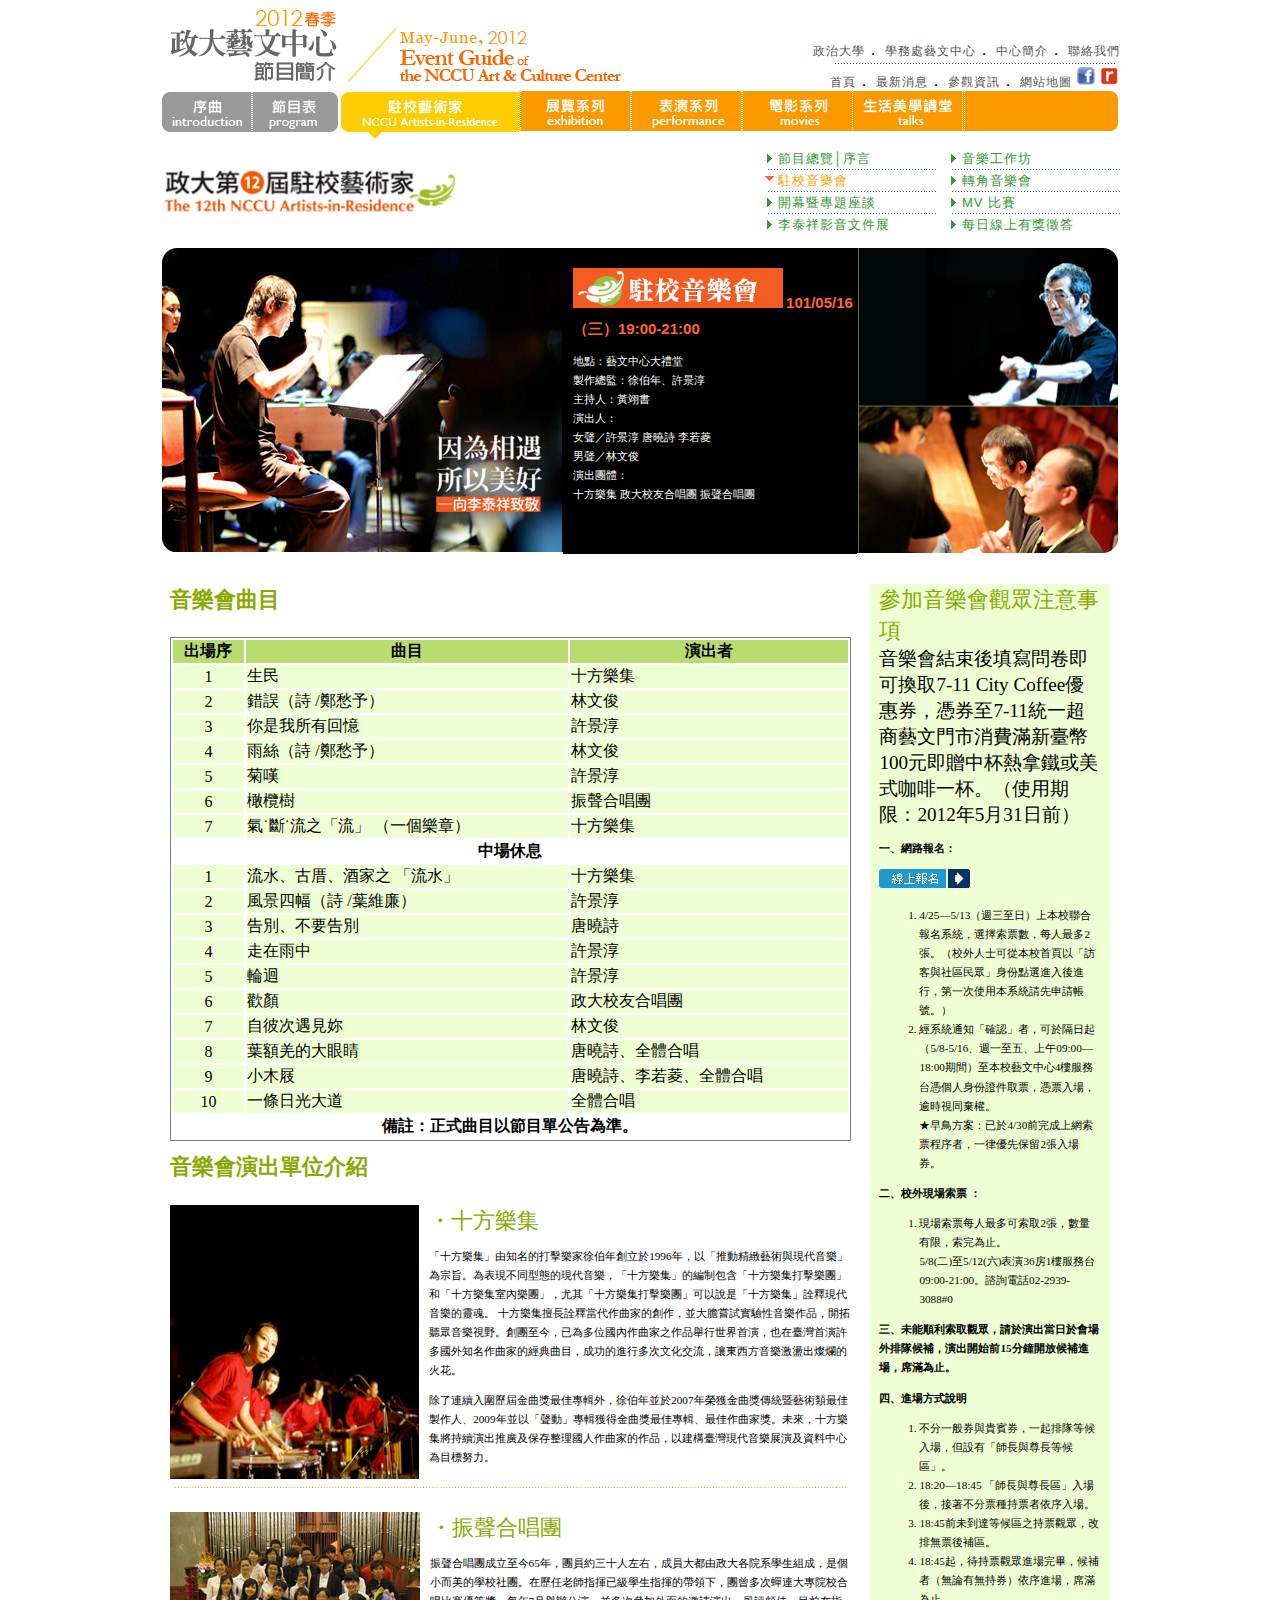
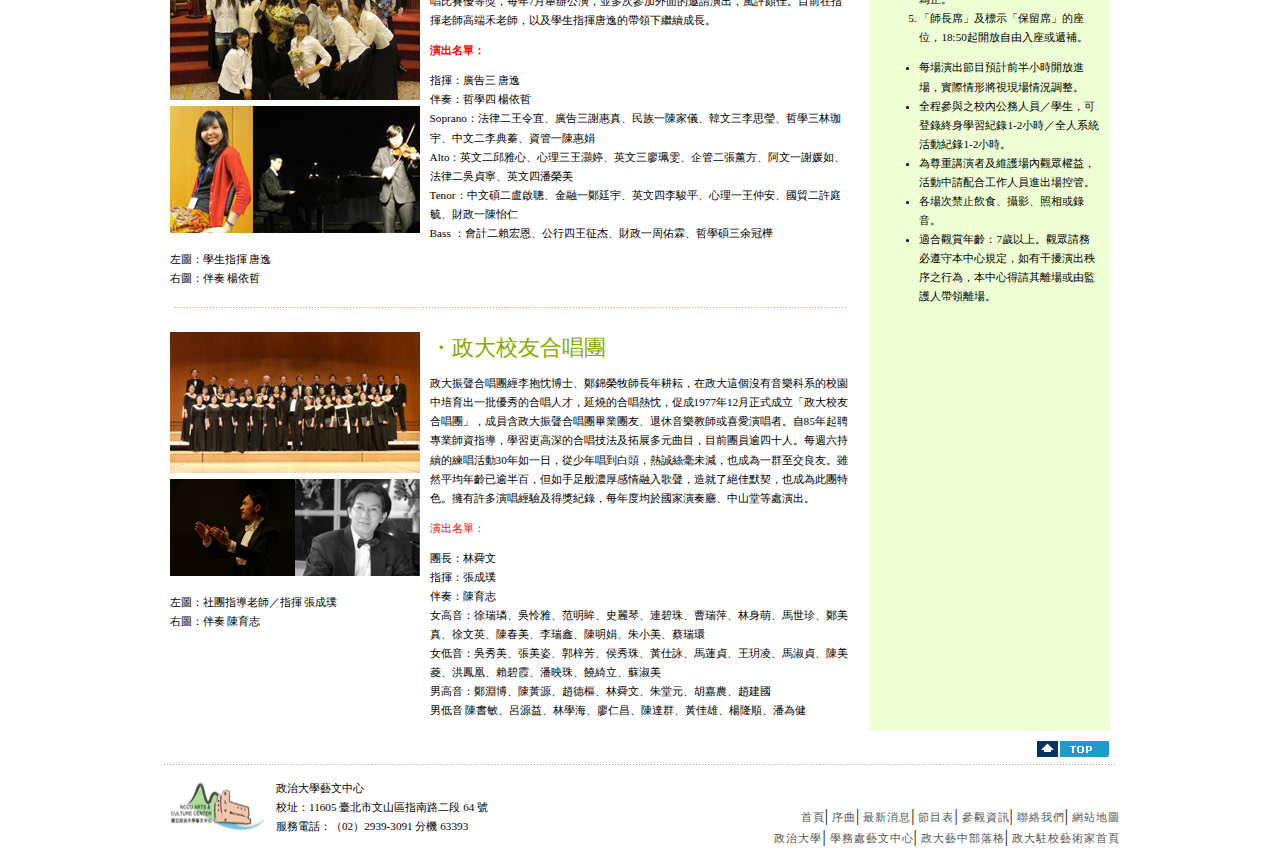
<file: index.html>
<!DOCTYPE html>
<html>
<meta charset="UTF-8">
<link rel=stylesheet type="text/css" href="css/mycss.css">
<head>
        <meta charset="utf-8">
        <title>政大藝文中心節目簡介－2012春季</title>
</head>
<body>
	<div id="box">
		<div id="header">
			<div>
				<img src="pic/header1.jpg">
				<img src="pic/header2.jpg">
			</div>
			<div id="header_links">
				<div>
				<a href="http://www.nccu.edu.tw" class="header_links_color">政治大學</a>．
				<a href="http://osa.nccu.edu.tw/tw/component/content/article?id=667&Itemid=273" class="header_links_color">學務處藝文中心</a>．
				<a href="http://artist.nccu.edu.tw/2012spring/aboutus.html" class="header_links_color">中心簡介</a>．
				<a href="http://artist.nccu.edu.tw/2012spring/contact.html" class="header_links_color">聯絡我們</a><br>
				</div>
				<div>
				<img src="pic/line_header.jpg" class="line"><br>
				</div>
				<div>
				<a href="http://artist.nccu.edu.tw/2012spring/index.html" class="header_links_color">首頁</a>．
				<a href="http://artist.nccu.edu.tw/2012spring/news.html" class="header_links_color">最新消息</a>．
				<a href="http://artist.nccu.edu.tw/2012spring/visit.html" class="header_links_color">參觀資訊</a>．
				<a href="http://artist.nccu.edu.tw/2012spring/map.html" class="header_links_color">網站地圖</a>
				<a img="" href="https://www.facebook.com/nccuarts"><img src="pic/f.jpg"></a>
				<a img="" href="http://blog.roodo.com/inccuart"><img src="pic/r.jpg"></a>
				</div>
			</div>
		</div>
		<div id="menu">
			<div id="title1">
				<a href="http://artist.nccu.edu.tw/2012spring/introduction.html"><img src="pic/intro1.jpg" class=""> </a>
				<a href="http://artist.nccu.edu.tw/2012spring/program.html"><img src="pic/program1.jpg" class=""></a> 	
			</div>
			<div id="title2">
				<a href="http://artist.nccu.edu.tw/2012spring/air.html"><img src="pic/resi.jpg" class=""></a>
				<a href="http://artist.nccu.edu.tw/2012spring/exhibition.html"><img src="pic/exhi1.jpg" class=""></a>
				<a href="http://artist.nccu.edu.tw/2012spring/performance.html"><img src="pic/perform1.jpg" class=""></a>
				<a href="http://artist.nccu.edu.tw/2012spring/movies.html"><img src="pic/movie1.jpg" class=""></a>
				<a href="http://artist.nccu.edu.tw/2012spring/talks.html"><img src="pic/talks1.jpg" class=""></a>
				<img src="pic/blank.jpg"  id="blank">
			</div>
		</div>
		<div id="sub_menu">
				<img src="pic/artists_in_residence.jpg" id="sub_menu_pic">	
			<div id="sub">
				<div class="sub_links_column">
					<div>
						<img src="pic/tri_green.jpg">
						<a href="http://artist.nccu.edu.tw/2012spring/air.html" class="sub_links">節目總覽│序言</a>
					</div>
					<img src="pic/line_links.jpg" class="line">
					<div>
						<img src="pic/tri_red.jpg">
						<a href="http://artist.nccu.edu.tw/2012spring/air_concert.html"  class="sub_links_orange">駐校音樂會</a>
					</div>
					<img src="pic/line_links.jpg" class="line">
					<div>
						<img src="pic/tri_green.jpg">
						<a href="http://artist.nccu.edu.tw/2012spring/air_opening.html" class="sub_links">開幕暨專題座談</a>
					</div>
					<img src="pic/line_links.jpg" class="line">
					<div>
						<img src="pic/tri_green.jpg">
						<a href="http://artist.nccu.edu.tw/2012spring/air_exhibit.html" class="sub_links">李泰祥影音文件展</a>
					</div>	
				</div>
				<div class="sub_links_column">
					<div>
						<img src="pic/tri_green.jpg">
						<a href="http://artist.nccu.edu.tw/2012spring/air_workshop.html" class="sub_links">音樂工作坊</a>
					</div>
					<img src="pic/line_links.jpg" class="line">
					<div>
						<img src="pic/tri_green.jpg">
						<a href="http://artist.nccu.edu.tw/2012spring/air_corner.html" class="sub_links">轉角音樂會</a>
					</div>
					<img src="pic/line_links.jpg" class="line">
					<div>
						<img src="pic/tri_green.jpg">
						<a href="http://artist.nccu.edu.tw/2012spring/air_mv.html" class="sub_links">MV 比賽</a>
					</div>
					<img src="pic/line_links.jpg" class="line">
					<div>
						<img src="pic/tri_green.jpg">
						<a href="http://artist.nccu.edu.tw/2012spring/air_quiz.html" class="sub_links">每日線上有獎徵答</a>
					</div>							
				</div>
			</div>
		</div>
		<div id=concert>
			<img src="pic/concert_info1.jpg" >
			<div id="concert_info">
				<img src="pic/concert_title.jpg" >
				<span id="concert_time">101/05/16（三）19:00-21:00</span>
				<p> 地點：藝文中心大禮堂<br>
				 製作總監：徐伯年、許景淳<br>
				主持人：黃翊書<br>
				演出人：<br>
		   		女聲／許景淳 唐曉詩 李若菱<br>
		  		男聲／林文俊<br>
				演出團體：<br>
		   		十方樂集   政大校友合唱團   振聲合唱團</p>
		   	</div>
		   	<img src="pic/concert_info2.jpg">
		</div>
		<div id="article">
			<div id="list">
				<div id="sheet">
					<h3 class="sub_title">音樂會曲目</h3>
					<table class="concert_song">
						<thead>
							<tr>
								<th class="concert_song_title">出場序</th>
								<th class="concert_song_title">曲目</th>
								<th class="concert_song_title">演出者</th>
							</tr>	
						</thead>
						<tbody>
							<tr>
								<td class="song_info">1</td>
								<td class="song_info">生民</td>
								<td class="song_info">十方樂集</td>
							</tr>
							<tr>
								<td class="song_info">2</td>
								<td class="song_info">錯誤（詩 /鄭愁予）</td>
								<td class="song_info">林文俊</td>
							</tr>
							<tr>
								<td class="song_info">3</td>
								<td class="song_info">你是我所有回憶</td>
								<td class="song_info">許景淳</td>
							</tr>
							<tr>
								<td class="song_info">4</td>
								<td class="song_info">雨絲（詩 /鄭愁予）</td>
								<td class="song_info">林文俊</td>
							</tr>
							<tr>
								<td class="song_info">5</td>
								<td class="song_info">菊嘆</td>
								<td class="song_info">許景淳</td>
							</tr>
							<tr>
								<td class="song_info">6</td>
								<td class="song_info">橄欖樹</td>
								<td class="song_info">振聲合唱團</td>
							</tr>
							<tr>
								<td class="song_info">7</td>
								<td class="song_info">氣˙斷˙流之「流」 （一個樂章）</td>
								<td class="song_info">十方樂集</td>
							</tr>
							<tr>
							
								<td class="rest" colspan="3"><strong>中場休息<strong></td>
						
							</tr>
							<tr>
								<td class="song_info">1</td>
								<td class="song_info">流水、古厝、酒家之 「流水」</td>
								<td class="song_info">十方樂集</td>
							</tr>
							<tr>
								<td class="song_info">2</td>
								<td class="song_info">風景四幅（詩 /葉維廉）</td>
								<td class="song_info">許景淳</td>
							</tr>
							<tr>
								<td class="song_info">3</td>
								<td class="song_info">告別、不要告別</td>
								<td class="song_info">唐曉詩</td>
							</tr>
							<tr>
								<td class="song_info">4</td>
								<td class="song_info">走在雨中</td>
								<td class="song_info">許景淳</td>
							</tr>
							<tr>
								<td class="song_info">5</td>
								<td class="song_info">輪迴</td>
								<td class="song_info">許景淳</td>
							</tr>
							<tr>
								<td class="song_info">6</td>
								<td class="song_info">歡顏</td>
								<td class="song_info">政大校友合唱團</td>
							</tr>
							<tr>
								<td class="song_info">7</td>
								<td class="song_info">自彼次遇見妳</td>
								<td class="song_info">林文俊</td>
							</tr>
							<tr>
								<td class="song_info">8</td>
								<td class="song_info">葉額羌的大眼睛</td>
								<td class="song_info">唐曉詩、全體合唱</td>
							</tr>
							<tr>
								<td class="song_info">9</td>
								<td class="song_info">小木屐</td>
								<td class="song_info">唐曉詩、李若菱、全體合唱</td>
							</tr>
							<tr>
								<td class="song_info">10</td>
								<td class="song_info">一條日光大道</td>
								<td class="song_info">全體合唱</td>
							</tr>
							<tr>
								<td colspan="3" class="rest"><strong>備註：正式曲目以節目單公告為準。</strong></td>
							</tr>
						</tbody>
					</table>
				</div>
				<h3 class="sub_title">音樂會演出單位介紹</h3>
				<div class="content">
					<img src="pic/concert_ten.jpg" class="content_pic">
					<div class="content_info">
						<span class="sub_title">・十方樂集</span>
						<div class="info_size">
							<p>「十方樂集」由知名的打擊樂家徐伯年創立於1996年，以「推動精緻藝術與現代音樂」為宗旨。為表現不同型態的現代音樂，「十方樂集」的編制包含「十方樂集打擊樂團」和「十方樂集室內樂團」，尤其「十方樂集打擊樂團」可以說是「十方樂集」詮釋現代音樂的靈魂。 十方樂集擅長詮釋當代作曲家的創作，並大膽嘗試實驗性音樂作品，開拓聽眾音樂視野。創團至今，已為多位國內作曲家之作品舉行世界首演，也在臺灣首演許多國外知名作曲家的經典曲目，成功的進行多次文化交流，讓東西方音樂激盪出燦爛的火花。</p>
							<p>
							除了連續入圍歷屆金曲獎最佳專輯外，徐伯年並於2007年榮獲金曲獎傳統暨藝術類最佳製作人、2009年並以「聲動」專輯獲得金曲獎最佳專輯、最佳作曲家獎。未來，十方樂集將持續演出推廣及保存整理國人作曲家的作品，以建構臺灣現代音樂展演及資料中心為目標努力。</p>
						</div>
					</div>
				</div>
				<img src="pic/line.jpg" class="line_pic">
				<div class="content">
					<div class="content_pic">
						<img src="pic/concert_alumni3.jpg">
						<img src="pic/concert_alumni2.jpg">
						<p>左圖：學生指揮 唐逸<br>
						右圖：伴奏 楊依哲	</p>
					</div>
					<div class="content_info">
						<span class="sub_title">・振聲合唱團</span>
						<div class="info_size">
							<p>振聲合唱團成立至今65年，團員約三十人左右，成員大都由政大各院系學生組成，是個小而美的學校社團。在歷任老師指揮已級學生指揮的帶領下，團曾多次蟬連大專院校合唱比賽優等獎，每年7月舉辦公演，並多次參加外面的邀請演出，風評頗佳。目前在指揮老師高端禾老師，以及學生指揮唐逸的帶領下繼續成長。</p>
					
							<span class="font_red"><strong>演出名單：</strong></span>
							<p>指揮：廣告三 唐逸<br>
							伴奏：哲學四 楊依哲<br>
							Soprano：法律二王令宜、廣告三謝惠真、民族一陳家儀、韓文三李思瑩、哲學三林珈宇、中文二李典蓁、資管一陳惠娟<br>
							Alto：英文二邱雅心、心理三王灝婷、英文三廖珮雯、企管二張薰方、阿文一謝媛如、法律二吳貞寧、英文四潘榮美<br>
							Tenor：中文碩二盧啟聰、金融一鄭廷宇、英文四李駿平、心理一王仲安、國貿二許庭毓、財政一陳怡仁<br>
							Bass ：會計二賴宏恩、公行四王征杰、財政一周佑霖、哲學碩三余冠樺</p>
						</div>
					</div>
				</div>
				<img src="pic/line.jpg" class="line_pic">
				<div class="content">
					<div class="content_pic">
						<img src="pic/concert_nccu.jpg"><br>
						<img src="pic/concert_nccu2.jpg">
						<p>左圖：社團指導老師／指揮  張成璞<br>	
						右圖：伴奏  陳育志</p>
					</div>
					<div class="content_info">						
						<span class="sub_title">・政大校友合唱團</span>
						<div class="info_size">
							<p>政大振聲合唱團經李抱忱博士、鄭錦榮牧師長年耕耘，在政大這個沒有音樂科系的校園中培育出一批優秀的合唱人才，延燒的合唱熱忱，促成1977年12月正式成立「政大校友合唱團」，成員含政大振聲合唱團畢業團友、退休音樂教師或喜愛演唱者。自85年起聘專業師資指導，學習更高深的合唱技法及拓展多元曲目，目前團員逾四十人。每週六持續的練唱活動30年如一日，從少年唱到白頭，熱誠絲毫未減，也成為一群至交良友。雖然平均年齡已逾半百，但如手足般濃厚感情融入歌聲，造就了絕佳默契，也成為此團特色。擁有許多演唱經驗及得獎紀錄，每年度均於國家演奏廳、中山堂等處演出。</p>

							<span class="font_red">演出名單：</span>
							<p>團長：林舜文<br>
							指揮：張成璞<br>
							伴奏：陳育志<br>
							女高音：徐瑞璘、吳怜雅、范明眸、史麗琴、連碧珠、曹瑞萍、林身萌、馬世珍、鄭美真、徐文英、陳春美、李瑞鑫、陳明娟、朱小美、蔡瑞環<br>
							女低音：吳秀美、張美姿、郭梓芳、侯秀珠、黃仕詠、馬蓮貞、王玥凌、馬淑貞、陳美菱、洪鳳凰、賴碧霞、潘映珠、饒綺立、蘇淑美<br>
							男高音：鄭淵博、陳黃源、趙德樞、林舜文、朱堂元、胡嘉農、趙建國<br>
							男低音 陳書敏、呂源益、林學海、廖仁昌、陳達群、黃佳雄、楊隆順、潘為健</p>
						</div>
					</div>
				</div>
			</div>
			<div class="concert_note">
				<span class="sub_title">參加音樂會觀眾注意事項<br></span>

				<span id="note_p1">音樂會結束後填寫問卷即可換取7-11 City Coffee優惠券，憑券至7-11統一超商藝文門市消費滿新臺幣100元即贈中杯熱拿鐵或美式咖啡一杯。（使用期限：2012年5月31日前）</span>

				<div class="info_size"> 
				<p><strong>一、網路報名：</strong></p>
				<a href="reg.html" ><img src="pic/reg.jpg" id="reg"></a>

				<ol>
					<li>4/25—5/13（週三至日）上本校聯合報名系統，選擇索票數，每人最多2張。（校外人士可從本校首頁以「訪客與社區民眾」身份點選進入後進行，第一次使用本系統請先申請帳號。）</li>
					<li>經系統通知「確認」者，可於隔日起（5/8-5/16、週一至五、上午09:00—18:00期間）至本校藝文中心4樓服務台憑個人身份證件取票，憑票入場，逾時視同棄權。<br>
					★早鳥方案：已於4/30前完成上網索票程序者，一律優先保留2張入場券。</li>
				</ol>

				<p><strong>二、校外現場索票 ：</strong></p>

					<ol>
						<li>現場索票每人最多可索取2張，數量有限，索完為止。 <br>
						5/8(二)至5/12(六)表演36房1樓服務台  09:00-21:00。諮詢電話02-2939-3088#0</li>
					</ol>

					<p><strong>三、未能順利索取觀眾，請於演出當日於會場外排隊候補，演出開始前15分鐘開放候補進場，席滿為止。</strong></p>

					<p><strong>四、進場方式說明</strong></p>
					<ol>
						<li>不分一般券與貴賓券，一起排隊等候入場，但設有「師長與尊長等候區」。</li>
						<li>18:20—18:45 「師長與尊長區」入場後，接著不分票種持票者依序入場。</li>
						<li>18:45前未到達等候區之持票觀眾，改排無票後補區。</li>
						<li>18:45起，待持票觀眾進場完畢，候補者（無論有無持券）依序進場，席滿為止。</li>
						<li>「師長席」及標示「保留席」的座位，18:50起開放自由入座或遞補。</li>
					</ol>
				<ul>
					<li>每場演出節目預計前半小時開放進場，實際情形將視現場情況調整。</li>
					<li>全程參與之校內公務人員／學生，可登錄終身學習紀錄1-2小時／全人系統活動紀錄1-2小時。</li>
					<li>為尊重講演者及維護場內觀眾權益，活動中請配合工作人員進出場控管。</li>
					<li>各場次禁止飲食、攝影、照相或錄音。</li>
					<li>適合觀賞年齡：7歲以上。觀眾請務必遵守本中心規定，如有干擾演出秩序之行為，本中心得請其離場或由監護人帶領離場。</li>
				</ul>	
				</div>
			</div>	
		</div>
	<a  href="#header" id="top"><img src="pic/top.jpg"></a>
	<img src="pic/line_footer.jpg">
	<div class="footer">
		<div id="footer_logo">
			<img src="pic/logo.jpg">
			<p>政治大學藝文中心<br>
			校址：11605 臺北市文山區指南路二段 64 號<br> 
			服務電話：（02）2939-3091 分機 63393<br></p>
		</div>
		<div id="footer_links">
			<a href="http://artist.nccu.edu.tw/2012spring/index.html" class="footer_links_color">首頁</a>|
			<a href="http://artist.nccu.edu.tw/2012spring/introduction.html" class="footer_links_color">序曲</a>|
			<a href="http://artist.nccu.edu.tw/2012spring/news.html" class="footer_links_color">最新消息</a>|
			<a href="http://artist.nccu.edu.tw/2012spring/program.html" class="footer_links_color">節目表</a>|
			<a href="http://artist.nccu.edu.tw/2012spring/visit.html" class="footer_links_color">參觀資訊</a>|
			<a href="http://artist.nccu.edu.tw/2012spring/contact.html" class="footer_links_color">聯絡我們</a>|
			<a href="http://artist.nccu.edu.tw/2012spring/map.html" class="footer_links_color">網站地圖</a><br>
			<a href="http://www.nccu.edu.tw" class="footer_links_color">政治大學</a>|	<!--新分頁-->
			<a href="http://osa.nccu.edu.tw/tw/component/content/article?id=667&Itemid=273" class="footer_links_color">學務處藝文中心</a>|<!--新分頁-->
			<a href="http://blog.roodo.com/inccuart" class="footer_links_color">政大藝中部落格</a>|
			<a href="http://artist.nccu.edu.tw" class="footer_links_color">政大駐校藝術家首頁</a>
		</div>
	</div>
	</div>

</body>
</file>
<file: css/mycss.css>
a{
	text-decoration:none;
	margin-bottom:0px; 
	margin-top:0px; 
}

#box {
	display: flex;
	flex-direction: column;
	margin: auto;
	justify-content: center;
	max-width:960px;
}

#header {
	display: flex;
	width: 960px;
	justify-content: space-between;
	align-content: flex-end;
}

.header_pic{
	display: flex;
	justify-content: flex-start;

}

#header_links {
	display: flex;
	flex-direction: column;
	justify-content:flex-end;
	text-align:right;
	align-content: flex-end;
	line-height: 0.7;
	width: 40%;
	margin-bottom: 5px;
}

.header_links_color{

	text-decoration: none;
	color: #555555;
	font-weight: none;
	font-size: 12px;
	letter-spacing : 1px;
	font-family: Arial, Verdana, Helvetica, sans-serif;
}


#blank{
	height: 42px;
}

#menu {
	display: flex;
	flex-direction: row;	
	width: 960px;
}


#title1{
	display: flex;
	flex-direction: row;
	width:180px;
}

#title2{
	display: flex;
	flex-direction: row;
	width:780px;
}
#sub_menu{
	display: flex;
	width:1000px;
	justify-content:space-between;
}

#sub_menu_pic{
	width :300px;
	height: 60px;
	margin-top:17px;
	justify-content: center;
}

#sub{
	display: flex;
	flex-direction: row;
	width:40%;
}

#concert{
	display:flex;
	justify-content: space-between;
	background: black; 
	margin-bottom: 20px;
	margin-top:10px; 
}

.sub_links{
	color: #339933;
	font-weight: none;
	font-size: 13px;
	text-decoration: none;
	letter-spacing : 1px;
	font-family: Arial, Verdana, Helvetica, sans-serif;
}


.sub_links:hover{
	color: orange;
	font-weight: none;
	font-size: 13px;
	text-decoration: none;
	letter-spacing : 1px;
	font-family: Arial, Verdana, Helvetica, sans-serif;
}

.sub_links:visited{
	color: red;
	font-weight: none;
	font-size: 13px;
	text-decoration: none;
	letter-spacing : 1px;
	font-family: Arial, Verdana, Helvetica, sans-serif;
}


.sub_links_orange{
	color: orange;
	font-weight: none;
	font-size: 13px;
	text-decoration: none;
	letter-spacing : 1px;
	font-family: Arial, Verdana, Helvetica, sans-serif;
}

.sub_links_column{
	display:flex;
	flex-direction: column;
	margin: 1%;
}

.row{
	display: flex;
	flex-direction: row;
	margin: auto;
}

#concert_info {
	width:300px;
	color: #ffffff;
	font-weight: none;
	font-size: 0.7em;
	text-align: left;
	line-height: 1.7;
	text-decoration: none;
	font-family:Arial, Verdana, Helvetica, sans-serif;
	padding-left: 10px;
	padding-top: 20px;
}

#concert_time{
	color:#ff6633;
	font-weight: bold;
	font-size: 15px;
	text-decoration: none;
	font-family:  Georgia, Verdana, Arial, Helvetica, sans-serif;
}


#article{
	display: flex;
	flex-direction: row;
	width: 960px;

}


#list{
	width:71%;
	margin-left:1%;
	margin-right:1%;
}

#sheet{
display: flex;
flex-direction: column;
}

.line_pic{
	max-width: 681px;
}

.sub_title{
	color:#88AA00;
	margin-top:10px;
	font-size: 1.4em;
}

.concert_song{
width:100%;
border-style: solid;
border-width: thin;
border-color: gray;
}

.song_info:nth-child(3n+1) {
text-align: center;
}

.concert_song_title{
	background-color:rgba(154,205,50,0.7);
}
.song_info{
	background-color:rgba(202,255,112,0.3); 
}
.rest{
text-align: center;
}

.content{
	display: flex;
	margin-top: 15px;
}


.content_pic{
	width:250px;
	font-size: 0.7em;
	line-height: 1.7;
}

.content_info  {
	width:62%;
	margin-left:10px; 
}

.info_size{
	font-size: 0.7em;
	line-height: 1.7;
}


.li {
	font-size:15px;
	color:#88AA00;
}


.font_red{
	color:red;
}

.concert_note{
	width:25%;
	background-color: rgba(202,255,112,0.3); 
	padding-right: 1%;
	padding-left: 1%; 
	margin-left:1%;
	margin-right:1%;
	margin-top:1%;
}

#note_p1{
	font-size: 1.2em;
}

#reg{

}

.footer{
	display:flex;
	flex-direction: row;
	justify-content: space-between;
}

#top{
	direction: rtl;
	padding-right: 1%;
	padding-top: 1%;
}

#footer_logo{
	display:flex;
	flex-direction: row;
	font-size: 0.7em;
	line-height: 1.7;
}

#footer_links {
	justify-content:flex-end;
	text-align:right;
	align-content: flex-end;
	width: 45%;
	padding-top: 10px;

}


.footer_links_color{
	text-decoration: none;
	color: #555555;
	font-weight: none;
	font-size: 0.7em;
	line-height: 1.7;
	letter-spacing : 1px;
	font-family: Arial, Verdana, Helvetica, sans-serif;
	
}
</file>
